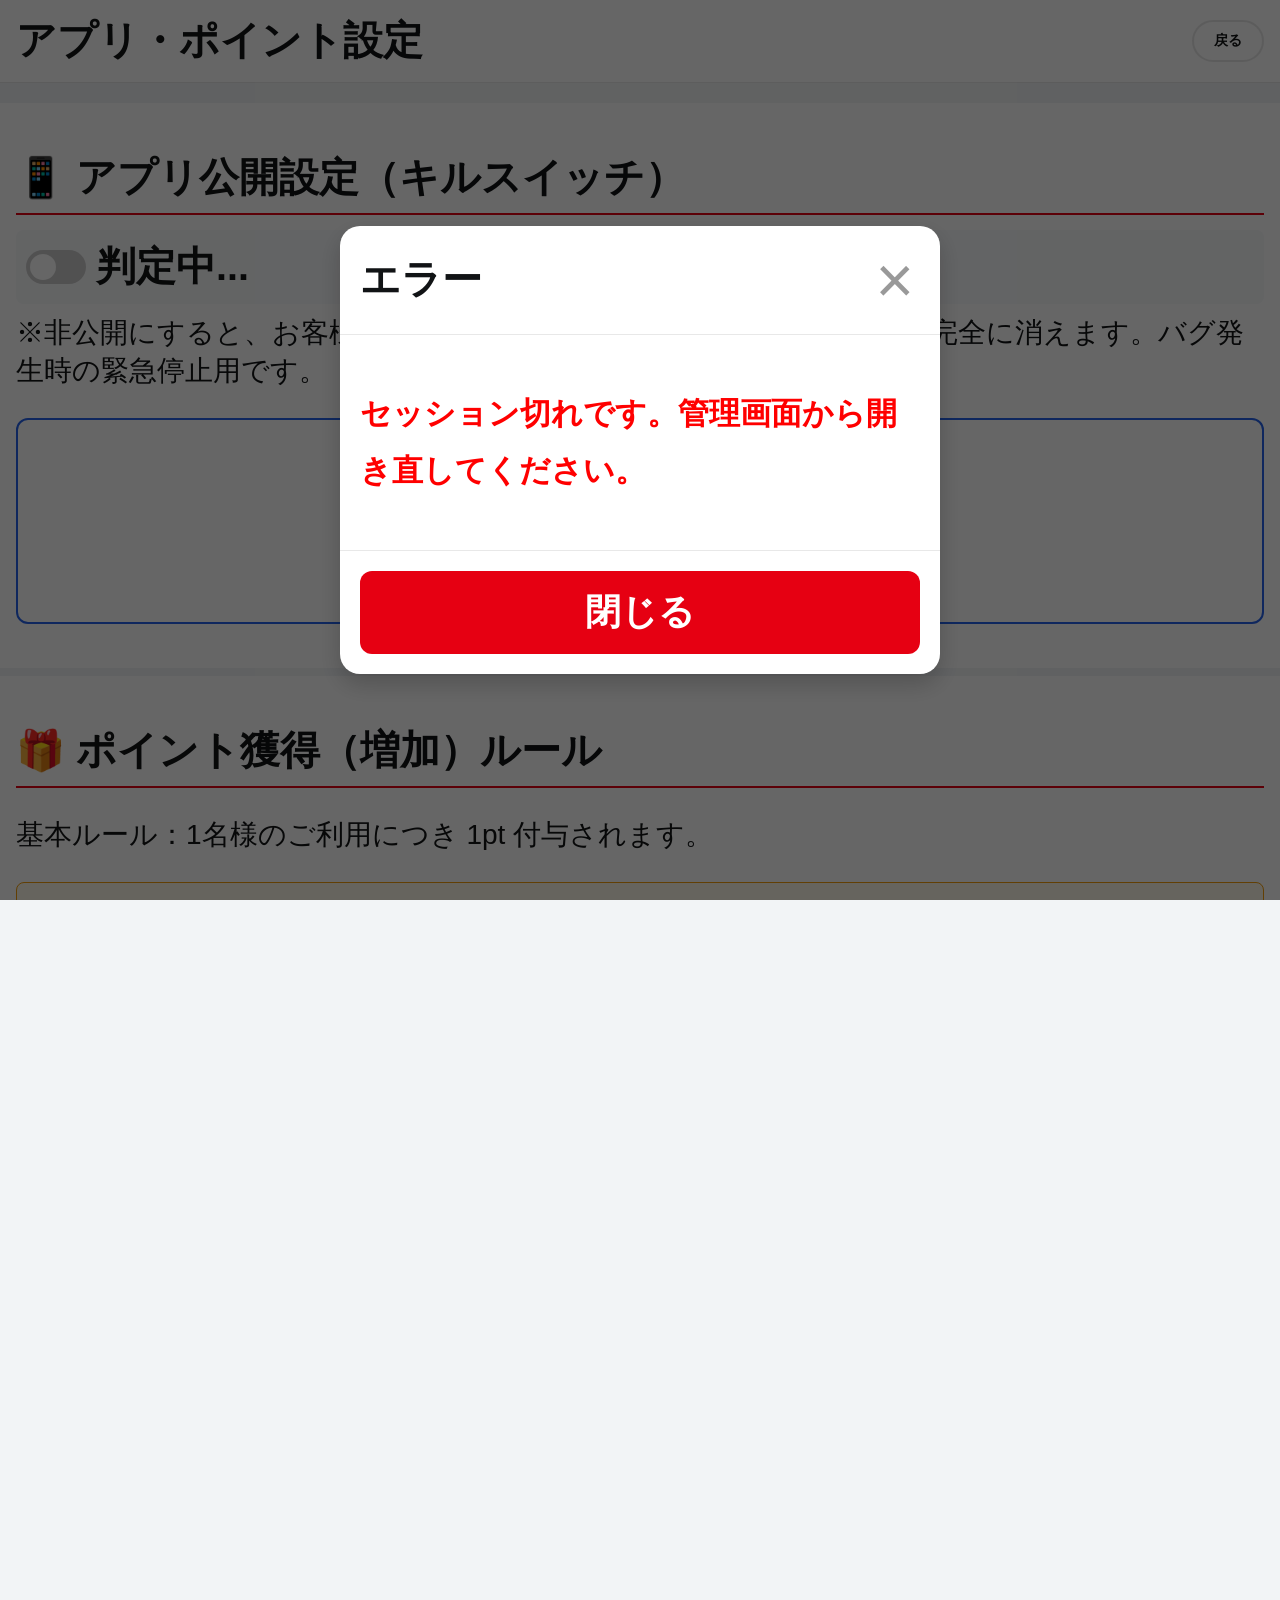
<file: app-setting.html>
<!DOCTYPE html>
<html lang="ja">
<head>
  <meta charset="UTF-8" />
  <meta name="viewport" content="width=device-width, initial-scale=1, maximum-scale=1, user-scalable=no, viewport-fit=cover" />
  <meta name="robots" content="noindex, nofollow" />
  <title>アプリ・ポイント設定</title>
  <link rel="stylesheet" href="./admin.css" />
  <style>
    body { background-color: #f2f4f6; }
    .card-title { font-size: 1.2em; font-weight: 800; border-bottom: 2px solid #E60012; padding-bottom: 8px; margin-bottom: 15px; color: #111315; }
    .input-group { margin-bottom: 15px; }
    .input-group label { display: block; font-weight: bold; margin-bottom: 5px; color: #333; font-size: 0.9em; }
    .input-group input { width: 100%; padding: 10px; border: 1px solid #ccc; border-radius: 8px; font-size: 1em; box-sizing: border-box; }
    .input-row { display: flex; gap: 10px; }
    .input-row .input-group { flex: 1; }
    
    /* キルスイッチ用トグルデザイン */
    .toggle-switch { position: relative; display: inline-block; width: 60px; height: 34px; }
    .toggle-switch input { opacity: 0; width: 0; height: 0; }
    .slider { position: absolute; cursor: pointer; top: 0; left: 0; right: 0; bottom: 0; background-color: #ccc; transition: .4s; border-radius: 34px; }
    .slider:before { position: absolute; content: ""; height: 26px; width: 26px; left: 4px; bottom: 4px; background-color: white; transition: .4s; border-radius: 50%; }
    input:checked + .slider { background-color: #10B981; }
    input:checked + .slider:before { transform: translateX(26px); }
    
    .status-text { font-weight: 900; font-size: 1.2em; margin-left: 10px; vertical-align: middle; }
    .stat-box { background: #fff; border: 2px solid #2563EB; border-radius: 12px; padding: 15px; text-align: center; margin-bottom: 20px; }
    .stat-num { font-size: 2em; font-weight: 900; color: #2563EB; margin: 5px 0; }
  </style>
</head>
<body>

  <header class="hd">
    <h1>アプリ・ポイント設定</h1>
    <button onclick="location.href='kanri_kb2026_secret_park.yuina.daigo.html'" class="btn-outline press" style="font-size: 14px;">戻る</button>
  </header>

  <main class="container" style="padding-top: 20px;">
    
    <section class="card">
      <div class="card-bd" style="padding-top: 15px;">
        <h2 class="card-title">📱 アプリ公開設定（キルスイッチ）</h2>
        <div style="display: flex; align-items: center; margin-bottom: 20px; padding: 10px; background: #f8fafc; border-radius: 8px;">
          <label class="toggle-switch">
            <input type="checkbox" id="appPublicToggle">
            <span class="slider"></span>
          </label>
          <span id="appPublicStatus" class="status-text">判定中...</span>
        </div>
        <p class="muted" style="font-size: 0.85em; margin-top: -10px;">※非公開にすると、お客様の予約画面からアプリのインストール案内が完全に消えます。バグ発生時の緊急停止用です。</p>

        <div class="stat-box">
          <div style="font-weight: bold; color: #666;">現在の累計インストール数</div>
          <div class="stat-num" id="installCount">--</div>
          <div style="font-size: 0.9em; color: #666;">台のスマホに入っています</div>
        </div>
      </div>
    </section>

    <section class="card">
      <div class="card-bd" style="padding-top: 15px;">
        <h2 class="card-title">🎁 ポイント獲得（増加）ルール</h2>
        <p class="muted" style="font-size: 0.85em;">基本ルール：1名様のご利用につき 1pt 付与されます。</p>
        
        <div style="background: #FFFBEB; border: 1px solid #F59E0B; padding: 15px; border-radius: 8px; margin-top: 10px;">
          <strong style="color: #D97706;">🌟 特定回数ボーナス設定</strong>
          <div class="input-row" style="margin-top: 10px;">
            <div class="input-group">
              <label>対象の来店回数</label>
              <input type="number" id="bonusVisitCount" placeholder="例: 5">
            </div>
            <div class="input-group">
              <label>付与される追加pt</label>
              <input type="number" id="bonusAddPoint" placeholder="例: 2">
            </div>
          </div>
          <p style="font-size: 0.8em; color: #666; margin: 0;">※使わない場合は空欄にしてください。</p>
        </div>

        <div style="background: #FEF2F2; border: 1px solid #EF4444; padding: 15px; border-radius: 8px; margin-top: 15px;">
          <strong style="color: #E60012;">🔥 ゲリラキャンペーン（期間倍増）</strong>
          <div class="input-group" style="margin-top: 10px;">
            <label>ポイント倍率</label>
            <input type="number" id="guerrillaMultiplier" placeholder="例: 2 (2倍)">
          </div>
          <div class="input-row">
            <div class="input-group">
              <label>開始日</label>
              <input type="date" id="guerrillaStart">
            </div>
            <div class="input-group">
              <label>終了日</label>
              <input type="date" id="guerrillaEnd">
            </div>
          </div>
          <p style="font-size: 0.8em; color: #666; margin: 0;">※指定期間中、獲得ポイントが掛け算されます。</p>
        </div>
      </div>
    </section>

    <section class="card">
      <div class="card-bd" style="padding-top: 15px;">
        <h2 class="card-title">🛍️ ポイント交換メニュー（消費）</h2>
        <p class="muted" style="font-size: 0.85em;">お客様がポイントを使って割引等を受けられるメニューです。最大3つまで設定できます。（使わない枠は消費ptを0にしてください）</p>

        <div id="exchangeMenuContainer"></div>
      </div>
    </section>

    <section class="card">
      <div class="card-bd" style="padding-top: 15px;">
        <h2 class="card-title">👑 累計来店ボーナス（到達）</h2>
        <p class="muted" style="font-size: 0.85em;">ポイントとは別で、来店回数が到達した時に自動付与される特典です。（使わない枠は到達回数を0にしてください）</p>

        <div id="reachBonusContainer"></div>
      </div>
    </section>

    <div style="padding: 20px 10px 40px;">
      <button id="saveSettingsBtn" class="btn press" style="font-size: 1.2em; padding: 20px;">すべての設定を保存する</button>
    </div>

    <section class="card">
      <div class="card-bd" style="padding-top: 15px;">
        <h2 class="card-title" style="border-color: #10B981; color: #10B981;">📣 掘り起こしプッシュ通知</h2>
        <p class="muted" style="font-size: 0.85em;">過去に複数回来店しているが、最近来ていないお客様を自動抽出し、メッセージを一斉送信します。</p>
        
        <div class="input-row">
          <div class="input-group">
            <label>来店回数の条件</label>
            <div style="display:flex; align-items:center; gap:5px;">
              <input type="number" id="dormantVisitMin" value="3" style="width: 70px;"> 回以上
            </div>
          </div>
          <div class="input-group">
            <label>離脱日数の条件</label>
            <div style="display:flex; align-items:center; gap:5px;">
              <input type="number" id="dormantDaysMin" value="60" style="width: 70px;"> 日以上
            </div>
          </div>
        </div>

        <div class="input-group">
          <label>通知メッセージ本文</label>
          <textarea id="dormantMessage" rows="4" style="width:100%; padding:10px; border:1px solid #ccc; border-radius:8px; font-size:1em;" placeholder="お久しぶりです！今週末使える特別クーポンをプレゼント！..."></textarea>
        </div>

        <button id="sendPushBtn" class="btn-warn press" style="border-color: #10B981; color: #10B981;">対象者を抽出して送信テストへ</button>
      </div>
    </section>

  </main>
  
  <div id="banner" class="banner" style="display:none; z-index:99999;"></div>

  <div id="modal" class="modal" style="display:none">
    <div class="modal-card">
      <div class="modal-hd">
        <strong id="modalTitle" class="help-title">タイトル</strong>
        <button id="modalClose" class="modal-close" aria-label="閉じる">×</button>
      </div>
      <div id="modalBody" class="help-body"></div>
      <div id="modalFooter" class="modal-ft"></div>
    </div>
  </div>

  <div id="overlay" class="overlay" style="display:none; z-index:99999;">
    <div class="overlay-card">
      <div id="overlayText" class="overlay-text">読み込み中</div>
    </div>
  </div>

  <script src="./app-setting.js"></script>

</body>
</html>
</file>
<file: admin.css>
@charset "UTF-8";

/* =========================================
   変数定義 (styles.html.txt より完全移植)
   ========================================= */
:root {
  --brand: #E60012; 
  --ink: #111315; 
  --muted: #62676C; 
  --line: #E8E8E8; 
  --bg: #FFFFFF; 
  --warn: #8B0000;
  
  /* 追加: フォーカスリング用 */
  --focus: #30D5C8;
}

* {
  box-sizing: border-box;
  -webkit-tap-highlight-color: transparent;
}

html, body {
  height: 100%;
  width: 100vw; /* スマホ画面幅に完全に固定 */
  overflow-x: hidden; /* ★ 横揺れ・はみ出しを完全に防止 */
  -webkit-text-size-adjust: 100%;
}

body {
  margin: 0;
  font-family: -apple-system, BlinkMacSystemFont, "Segoe UI", Roboto, "Hiragino Kaku Gothic ProN", "Noto Sans JP", Meiryo, sans-serif;
  
  /* ★重要: 元ファイルの指定通り、文字サイズをかなり大きく設定 */
  /* スマホでの視認性を最優先した設定です */
  font-size: clamp(27px, 4.2vw + 0.3rem, 33px);
  
  color: var(--ink); 
  background: var(--bg);
  
  /* iPhoneのセーフエリア対応 */
  padding-top: env(safe-area-inset-top, 0); 
  padding-bottom: env(safe-area-inset-bottom, 0);
}

/* =========================================
   レイアウトコンポーネント
   ========================================= */

/* 画面端まで広げる（左右余白なし） */
.container {
  max-width: 100%;
  margin: 0;
  padding: 0;
}

/* 固定ヘッダー */
.hd {
  position: sticky;
  top: 0;
  background: #fff;
  border-bottom: 1px solid var(--line);
  padding: 14px 16px;
  z-index: 10;
  display: flex;
  align-items: center;
  justify-content: space-between;
}

.hd h1 {
  margin: 0;
  font-size: 1.2em; /* body基準で約32px〜 */
  font-weight: 800;
  color: var(--ink);
}

/* カード（セクション） */
.card {
  border-bottom: 8px solid #F2F4F6; /* 区切り線 */
  padding-bottom: 8px;
  background: #fff;
  max-width: 100%; /* はみ出し防止 */
}

.card:last-of-type {
  border-bottom: none;
  padding-bottom: 60px; /* 最下部の余白 */
}

.card-hd {
  padding: 16px;
  display: flex;
  justify-content: space-between;
  align-items: center;
}

.card-hd h2 {
  margin: 0;
  font-size: 1.1em;
  font-weight: 700;
}

.card-bd {
  padding: 0 16px 16px;
}

/* ツールボタン群エリア */
.tools {
  display: flex;
  gap: 12px;
  align-items: center;
}

/* =========================================
   ボタン & インタラクション
   ========================================= */

button {
  cursor: pointer;
  font-family: inherit;
  border: none;
  outline: none;
  background: transparent;
}

/* タップ時の沈み込みアニメーション */
.press {
  transition: transform 0.1s;
}
.press:active {
  transform: scale(0.96);
}

/* メインボタン (赤) */
.btn {
  appearance: none;
  background: var(--brand);
  color: #fff;
  width: 100%;
  padding: 16px; /* タップしやすい大きさ */
  border-radius: 12px;
  font-weight: 700;
  font-size: 1.1em;
  line-height: 1.4;
  text-align: center;
  display: inline-block;
}

/* 警告ボタン (白地に赤枠) */
.btn-warn {
  appearance: none;
  border: 2px solid var(--warn);
  background: #fff;
  color: var(--warn);
  width: 100%;
  padding: 14px;
  border-radius: 12px;
  font-weight: 700;
  font-size: 1em;
}

/* アウトラインボタン (丸みあり) */
.btn-outline {
  appearance: none;
  border: 2px solid var(--line);
  background: #fff;
  color: var(--ink);
  padding: 10px 20px;
  border-radius: 99px;
  font-weight: 700;
  font-size: 0.9em;
}

/* アイコンボタン (?) */
.icon-btn {
  width: 44px;
  height: 44px;
  border-radius: 50%;
  border: 1px solid var(--line);
  background: #fff;
  color: var(--muted);
  font-weight: bold;
  display: flex;
  align-items: center;
  justify-content: center;
  padding: 0;
  font-size: 1.2em;
}

/* 小ボタン (一括操作など) */
.btn-sm {
  border: none;
  background: var(--ink);
  color: #fff;
  padding: 12px 16px;
  border-radius: 8px;
  font-weight: 700;
  font-size: 0.9em;
}

.btn-sm-outline {
  border: 1px solid var(--line);
  background: #fff;
  color: var(--ink);
  padding: 12px 16px;
  border-radius: 8px;
  font-weight: 700;
  font-size: 0.9em;
}

.btn-sm-cal {
  border: 1px solid var(--line);
  background: #fff;
  color: var(--ink);
  padding: 12px 16px;
  border-radius: 8px;
  font-weight: 700;
  font-size: 0.9em;
}

/* =========================================
   日付操作エリア
   ========================================= */
.date-ctrl {
  display: flex;
  align-items: center;
  justify-content: space-between;
  background: #F8F9FA;
  border-radius: 16px;
  padding: 16px;
  margin-bottom: 24px;
}

.btn-circle {
  width: 56px;
  height: 56px;
  border-radius: 50%;
  border: 1px solid var(--line);
  background: #fff;
  font-size: 1.4em;
  color: var(--brand);
  display: flex;
  align-items: center;
  justify-content: center;
}

.date-disp {
  text-align: center;
  position: relative;
  width: 100%;
}

/* input[type="date"] を透明にして全体を覆う (スマホのネイティブピッカー起動用) */
#admDate {
  position: absolute;
  top: 0;
  left: 0;
  width: 100%;
  height: 100%;
  opacity: 0;
  z-index: 2;
  cursor: pointer;
}

.label-main {
  font-size: 1.5em;
  font-weight: 800;
  line-height: 1.1;
}

.label-sub {
  font-size: 0.9em;
  color: var(--muted);
  font-weight: bold;
  margin-top: 4px;
}

/* =========================================
   グリッド・スロット (予約枠)
   ========================================= */
.grid-toggles {
  display: grid;
  /* 列幅を確保しつつ折り返し */
  grid-template-columns: repeat(auto-fill, minmax(110px, 1fr));
  gap: 12px;
  margin-bottom: 24px;
}

.slot-toggle {
  display: flex;
  flex-direction: column;
  align-items: center;
  justify-content: center;
  border: 2px solid var(--line);
  border-radius: 12px;
  padding: 16px 8px;
  background: #fff;
  transition: all 0.1s;
  min-height: 120px;
  position: relative;
  user-select: none;
}

/* ON状態 */
.slot-toggle.is-active {
  background: var(--ink);
  border-color: var(--ink);
  color: #fff;
}

/* OFF状態 */
.slot-toggle.is-inactive {
  opacity: 0.5;
  background: #f0f0f0;
}

/* 枠内の定員入力フォーム */
.slot-cap-input {
  width: 60px;
  text-align: center;
  border: 1px solid #ccc;
  border-radius: 6px;
  margin: 8px 0;
  padding: 4px;
  font-size: 20px;
  font-weight: bold;
  background: #fff;
  color: #000;
}

/* =========================================
   リスト・行スタイル (予約一覧)
   ========================================= */
.rows {
  display: flex;
  flex-direction: column;
  gap: 16px;
}

.row {
  border: 1px solid var(--line);
  border-radius: 12px;
  padding: 16px;
  background: #fff;
  position: relative;
  max-width: 100%; /* はみ出し防止 */
}

/* 行の状態スタイル */
.row.is-checkedin {
  background: linear-gradient(0deg, rgba(6,170,85,.06), rgba(6,170,85,.06));
  border-color: #32D74B;
}

.row.is-noshow {
  opacity: 0.65;
  background: #fafafa;
}
.row.is-noshow::after {
  content: "";
  position: absolute;
  left: 0; right: 0; top: 50%;
  height: 1px;
  background: rgba(0,0,0,0.2);
}

/* 行ヘッダー (時間・人数) */
.row-hd {
  display: flex;
  justify-content: space-between;
  align-items: baseline;
  margin-bottom: 8px;
}

.row-time {
  font-size: 1.2em;
  font-weight: 800;
}

.row-count {
  font-size: 1.4em;
  font-weight: 800;
  color: var(--brand);
}

/* 行メタ情報 (名前・電話・金額) */
.row-meta {
  font-size: 0.95em;
  color: var(--muted);
  line-height: 1.6;
}

/* 行内アクションボタンエリア */
.row-acts {
  margin-top: 16px;
  padding-top: 16px;
  border-top: 1px solid #eee;
  display: flex;
  justify-content: flex-end;
  gap: 12px;
}

.row-acts button {
  font-size: 0.9em;
  padding: 10px 16px;
}

/* バッジエリア (残数表示) */
.badges-area {
  display: flex;
  flex-wrap: wrap;
  gap: 8px;
  margin-bottom: 20px;
  padding: 0 16px;
}

.badge {
  font-size: 0.85em;
  padding: 6px 10px;
  border-radius: 6px;
  background: #eee;
  color: #555;
  font-weight: bold;
}
.badge.warn { background: #fff3cd; color: #856404; }
.badge.full { background: #f8d7da; color: #721c24; }

/* =========================================
   スイッチ・フォーム・その他
   ========================================= */
.switch {
  position: relative;
  display: inline-block;
  width: 60px;
  height: 34px;
  vertical-align: middle;
}

.switch input {
  opacity: 0;
  width: 0;
  height: 0;
}

.slider {
  position: absolute;
  cursor: pointer;
  top: 0; left: 0; right: 0; bottom: 0;
  background-color: #ccc;
  transition: .4s;
  border-radius: 34px;
}

.slider:before {
  position: absolute;
  content: "";
  height: 26px;
  width: 26px;
  left: 4px;
  bottom: 4px;
  background-color: white;
  transition: .4s;
  border-radius: 50%;
}

input:checked + .slider {
  background-color: var(--brand);
}

input:checked + .slider:before {
  transform: translateX(26px);
}

/* 設定グリッド */
.grid {
  display: grid;
  grid-template-columns: 1fr 1fr;
  gap: 16px;
  margin-bottom: 24px;
  max-width: 100%;
}

.grid label {
  display: flex;
  flex-direction: column;
  gap: 8px;
  font-size: 0.9em;
  font-weight: bold;
  color: var(--muted);
}

.grid input {
  padding: 12px;
  border: 1px solid var(--line);
  border-radius: 8px;
  font-size: 1.1em;
  width: 100%;
  box-sizing: border-box;
}

.note {
  font-size: 0.85em;
  color: var(--warn);
  margin-top: 10px;
}

/* =========================================
   モーダル (カレンダー・ヘルプ)
   ========================================= */
.modal {
  position: fixed;
  inset: 0;
  background: rgba(0,0,0,0.6);
  z-index: 9999;
  display: flex;
  align-items: center;
  justify-content: center;
  padding: 16px;
}

.modal-card {
  background: #fff;
  width: 100%;
  max-width: 600px;
  border-radius: 20px;
  max-height: 85vh;
  display: flex;
  flex-direction: column;
  box-shadow: 0 10px 25px rgba(0,0,0,0.2);
}

.modal-hd {
  padding: 20px;
  border-bottom: 1px solid var(--line);
  display: flex;
  justify-content: space-between;
  align-items: center;
}

.help-title {
  font-size: 1.2em;
  font-weight: 800;
}

.modal-close {
  background: transparent;
  border: none;
  font-size: 2em;
  color: #999;
  line-height: 1;
}

.help-body, .modal-body {
  padding: 20px;
  overflow-y: auto;
  font-size: 0.95em;
  line-height: 1.8;
}

.modal-ft {
  padding: 20px;
  border-top: 1px solid var(--line);
  text-align: right;
}

/* =========================================
   ローディング & 通知バナー
   ========================================= */
.loading-mask {
  position: fixed;
  inset: 0;
  background: rgba(255,255,255,0.8);
  z-index: 11000;
  display: flex;
  justify-content: center;
  align-items: center;
}

.spinner {
  width: 50px;
  height: 50px;
  border: 5px solid #eee;
  border-top: 5px solid var(--brand);
  border-radius: 50%;
  animation: spin 1s linear infinite;
}

@keyframes spin {
  100% { transform: rotate(360deg); }
}

.banner {
  background: var(--brand);
  color: #fff;
  padding: 12px;
  text-align: center;
  font-weight: bold;
  font-size: 1em;
}

/* スケルトンローディング */
.skeleton {
  background: linear-gradient(90deg, #f0f0f0 25%, #f8f8f8 50%, #f0f0f0 75%);
  background-size: 200% 100%;
  animation: shimmer 1.5s infinite;
  border-radius: 12px;
}

@keyframes shimmer {
  0% { background-position: 200% 0; }
  100% { background-position: -200% 0; }
}

/* ===== UIトレース強化（画像準拠） ===== */

/* ★ 修正：画面からはみ出さないように自動で折り返す設定に変更 */
.top-actions{
  display:flex;
  justify-content:space-between;
  align-items:center;
  gap:10px;
  margin: 10px 0 15px;
  flex-wrap:wrap; /* 超重要: 画面幅に応じてボタンを下に逃がす */
}

/* ★ 修正：文字サイズと余白を微調整し、スマホで2行2列に整列させる */
.btn-pill{
  border-radius: 999px;
  padding: 12px 10px; 
  font-weight: 900;
  font-size: clamp(16px, 4.2vw, 22px);
  line-height: 1;
  border: 2px solid transparent;
  box-shadow: 0 2px 0 rgba(0,0,0,0.15);
  white-space: nowrap;
  flex: 1 1 calc(50% - 10px); /* スマホで綺麗に2列に並ぶ魔法の設定 */
  text-align: center;
}

.btn-blue{
  background:#1f66d1;
  color:#fff;
  border-color:#0a2a5e;
}
.btn-red{
  background:#e00000;
  color:#fff;
  border-color:#b00000;
}
.btn-outline-red{
  background:#fff;
  color:#a00000;
  border-color:#a00000;
  box-shadow:none;
}

.slots-title{
  background:#2b66d9;
  color:#fff;
  display:inline-block;
  padding: 6px 10px;
  border-radius: 6px;
  font-weight: 900;
  margin: 0 0 10px;
}

/* 定員一括の入力（2桁想定で大きく） */
.bulk-cap-input{
  width: 120px;
  height: 74px;
  font-size: 40px;
  font-weight: 900;
  text-align:center;
  border-radius: 12px;
  border: 2px solid #bdbdbd;
  background:#fff;
  max-width: 100%;
}

/* 時間/予約数/定員のセルの見た目を画像に寄せる */
#admToggles .toggle{
  border-radius: 12px;
  border: 1px solid #e2e2e2;
  background:#fff;
  font-weight: 900;
  font-size: clamp(22px, 5.5vw, 30px);
  padding: 14px 10px;
  min-width: 0; /* ★ はみ出し防止 */
}

#admToggles button.toggle{
  width: 100%;
}

#admToggles button.toggle.on{
  background:#000;
  color:#fff;
  border-color:#000;
}

#admToggles input.toggle{
  width: 100%;
  padding: 14px 10px;
  font-size: clamp(22px, 5.5vw, 30px);
  min-width: 0; /* ★ はみ出し防止 */
  box-sizing: border-box;
}

@media (max-width: 480px){
  .btn-pill{ padding: 12px 8px; font-size: clamp(14px, 3.8vw, 18px); }
  .bulk-cap-input{ height: 68px; font-size: 38px; width: 110px; }
}

/* ===== 追加: オーバーレイ（読み込み/書き込み） ===== */
.overlay{
  position: fixed;
  inset: 0;
  background: rgba(0,0,0,0.55);
  display: flex;
  align-items: center;
  justify-content: center;
  z-index: 9999;
}
.overlay-card{
  background: rgba(0,0,0,0.75);
  border: 1px solid rgba(255,255,255,0.25);
  border-radius: 16px;
  padding: 18px 22px;
  min-width: 220px;
  text-align: center;
}
.overlay-text{
  color: #fff;
  font-weight: 900;
  font-size: clamp(22px, 6vw, 30px);
  letter-spacing: 0.06em;
}

/* 時間 / 予約数 / 定員 の背景色を無効化（白に戻す） */
.slots-title{
  background: transparent !important;
  color: #000 !important;
  padding: 0 !important;
  border-radius: 0 !important;
  display: block !important;
  margin: 0 0 10px !important;
}

/* ===== 追加: ネイティブ日付ピッカー（モーダル廃止） ===== */

/* index.htmlの隠しinput[type=date]（ボタンでshowPickerするためDOM上に置くが、見た目は出さない） */
.date-native{
  position: absolute;
  left: -9999px;
  width: 1px;
  height: 1px;
  opacity: 0;
}



/* ===== 日付バー（確実にタップでネイティブカレンダー） ===== */
.date-bar-wrap{
  position: relative;
  width: 100%;
}

.date-bar-text{
  width: 100%;
  height: 64px;
  padding: 12px 14px;
  border: 2px solid #e2e2e2;
  border-radius: 14px;
  background: #fff;
  /* ★ 修正：一部のスマホで横にはみ出るため、フォントの最大サイズをわずかに縮小 */
  font-size: clamp(24px, 6vw, 32px);
  font-weight: 900;
  display:flex;
  align-items:center;
  justify-content:space-between;
  box-sizing: border-box;
}

/* input[type=date] をバー全体に重ねて「ユーザー直接タップ」扱いにする */
.date-bar{
  position:absolute;
  inset:0;
  width:100%;
  height:100%;
  opacity:0;
  cursor:pointer;
  z-index: 5;
  pointer-events:auto;
}


/* 使い方（定員一括）ボタン：周囲のサイズに合わせる */
.help-btn{
  appearance: none;
  border: 2px solid #e2e2e2;
  background: #fff;
  color: #000;
  border-radius: 12px;
  padding: 14px 16px;
  font-weight: 800;
  font-size: 1.1em;
  line-height: 1.2;
}
</file>
